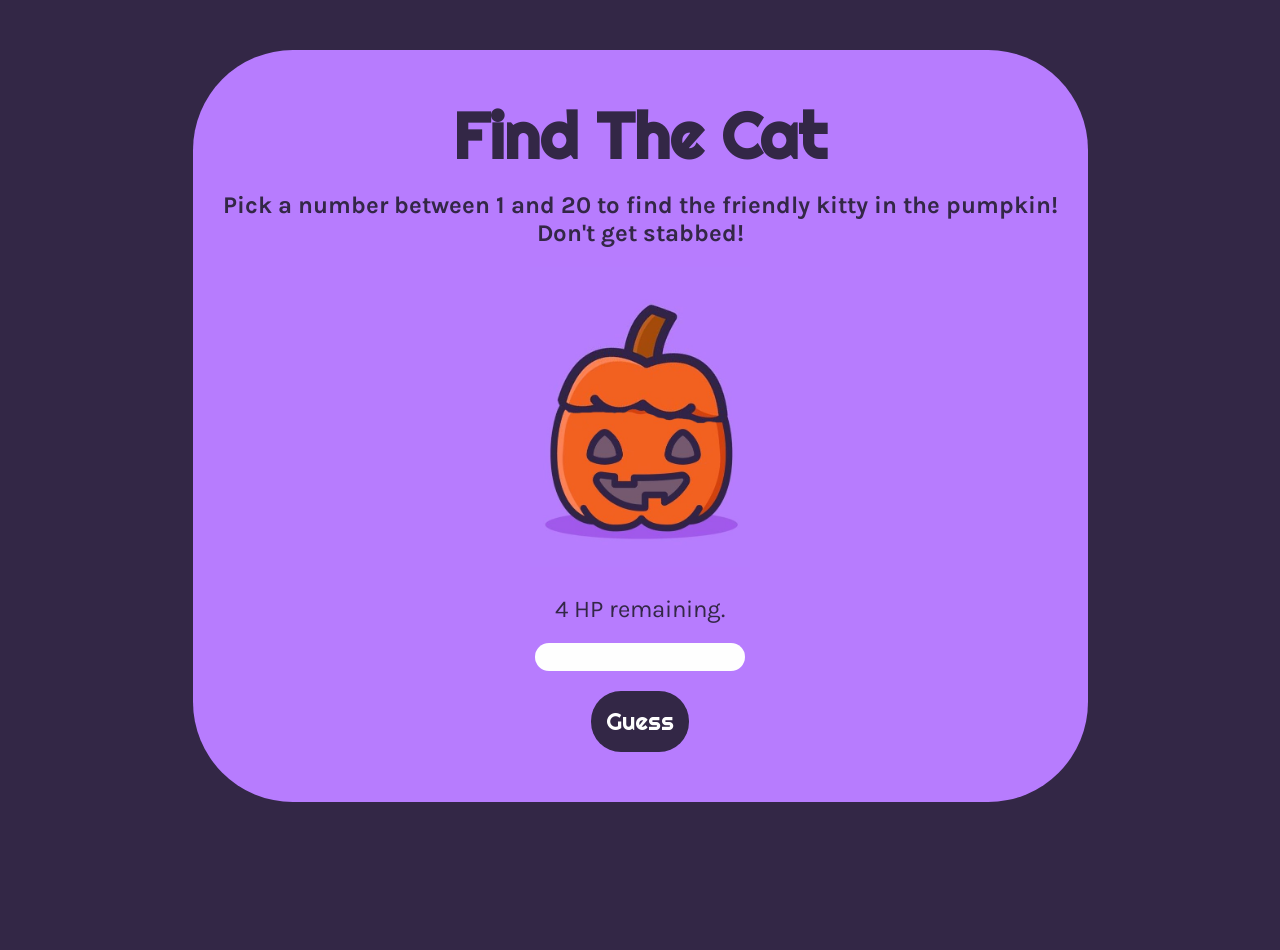
<file: index.html>
<!DOCTYPE html>
<html lang="en">

<head>
    <meta charset="UTF-8">
    <meta name="viewport" content="width=device-width, initial-scale=1.0">
    <meta http-equiv="X-UA-Compatible" content="ie=edge">
    <link rel="stylesheet" href="./styles/reset.css">
    <link rel="stylesheet" href="./styles/style.css">
    <link rel="stylesheet" href="./styles/home.css">
    <link rel="preconnect" href="https://fonts.googleapis.com">
    <link rel="preconnect" href="https://fonts.gstatic.com" crossorigin>
    <link href="https://fonts.googleapis.com/css2?family=Karla&family=Righteous&display=swap" rel="stylesheet">
    <title>Find The Kitty</title>
</head>

<body>
    <section id="container">
        <center>
            <h1>Find The Cat</h1>
            <h2>Pick a number between 1 and 20 to find the friendly kitty in the pumpkin!<br>
            Don't get stabbed!</h2>
            <p id="closed-image" class=""><img src="./assets/closed.jpg" height="300px"></p>
            <p id="gotcha-image" class="hidden"><img src="./assets/Gotcha.jpg" height="300px"></p>
            <p id="nope-image" class="hidden"><img src="./assets/Nope.jpg" height="300px"> </p>
            <p id="nope-image-2" class="hidden"><img src="./assets/Nope2.jpg" height="300px"></p>
            <p id="results-message"></p>
            <span id="remaining-guesses">4 HP remaining.</span><br>
            <input type="number" id="guess-input"><br>
            <button id="guess-button">Guess</button>
            <button id="try-again" class="hidden">Try Again</button>
        </center>
    </section>

    <script type="module" src="./app.js"></script>
</body>

</html>
</file>
<file: styles/style.css>
body {
    background-color: #332746;
    font-family: 'karla', sans-serif;
}

h1 {
    color: #332746;
    text-align: center;
    font-family: 'righteous', sans-serif;
    font-size:  4rem;
    margin: 15px;
}

h2 {
    margin-top: 0px;
    color:#332746;
    text-align: center;
}


#container {
    margin-left: auto;
    margin-right: auto;
    margin-top: 50px;
    padding: 30px;
    width: max-content;
    background-color: #b77cfe;
    display:grid;
    grid-column:1;
    border-radius: 100px;

}

input {
    border: 0px;
    border-radius: 30px;
    padding: 5px;
    text-align: center;
    font-size: 1rem;
    background-color: #fefefe;
    margin-top: 20px;
}

button {
    font-family: 'righteous', sans-serif;
    margin: 20px;
    border: 0px;
    border-radius: 30px;
    padding: 15px;
    background-color: #332746;
    color: #fefefe;
    font-size: 1.5rem;
}

#results-message {
    text-align: center;
    font-size: 1.5rem;
    margin-bottom: 0px;
}

#remaining-guesses {

    color:#332746;
    text-align: center;
    font-size: 1.5rem;
}

.hidden {
    display:none;
}
</file>
<file: styles/home.css>
/* add home page styles here */
</file>
